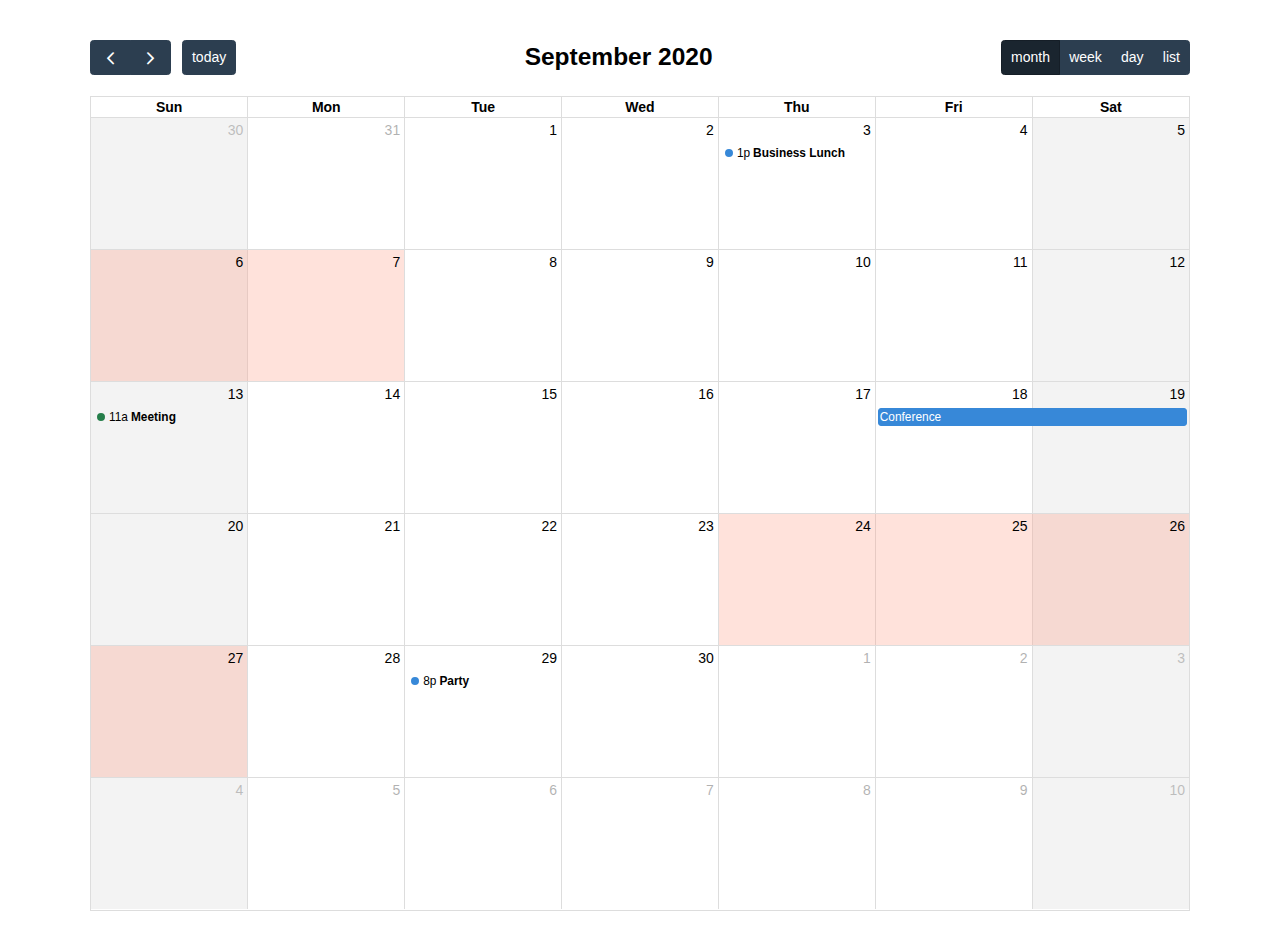
<file: static/calendar/examples/background-events.html>
<!DOCTYPE html>
<html>
<head>
<meta charset='utf-8' />
<link href='../lib/main.css' rel='stylesheet' />
<script src='../lib/main.js'></script>
<script>

  document.addEventListener('DOMContentLoaded', function() {
    var calendarEl = document.getElementById('calendar');

    var calendar = new FullCalendar.Calendar(calendarEl, {
      headerToolbar: {
        left: 'prev,next today',
        center: 'title',
        right: 'dayGridMonth,timeGridWeek,timeGridDay,listMonth'
      },
      initialDate: '2020-09-12',
      navLinks: true, // can click day/week names to navigate views
      businessHours: true, // display business hours
      editable: true,
      selectable: true,
      events: [
        {
          title: 'Business Lunch',
          start: '2020-09-03T13:00:00',
          constraint: 'businessHours'
        },
        {
          title: 'Meeting',
          start: '2020-09-13T11:00:00',
          constraint: 'availableForMeeting', // defined below
          color: '#257e4a'
        },
        {
          title: 'Conference',
          start: '2020-09-18',
          end: '2020-09-20'
        },
        {
          title: 'Party',
          start: '2020-09-29T20:00:00'
        },

        // areas where "Meeting" must be dropped
        {
          groupId: 'availableForMeeting',
          start: '2020-09-11T10:00:00',
          end: '2020-09-11T16:00:00',
          display: 'background'
        },
        {
          groupId: 'availableForMeeting',
          start: '2020-09-13T10:00:00',
          end: '2020-09-13T16:00:00',
          display: 'background'
        },

        // red areas where no events can be dropped
        {
          start: '2020-09-24',
          end: '2020-09-28',
          overlap: false,
          display: 'background',
          color: '#ff9f89'
        },
        {
          start: '2020-09-06',
          end: '2020-09-08',
          overlap: false,
          display: 'background',
          color: '#ff9f89'
        }
      ]
    });

    calendar.render();
  });

</script>
<style>

  body {
    margin: 40px 10px;
    padding: 0;
    font-family: Arial, Helvetica Neue, Helvetica, sans-serif;
    font-size: 14px;
  }

  #calendar {
    max-width: 1100px;
    margin: 0 auto;
  }

</style>
</head>
<body>

  <div id='calendar'></div>

</body>
</html>
</file>
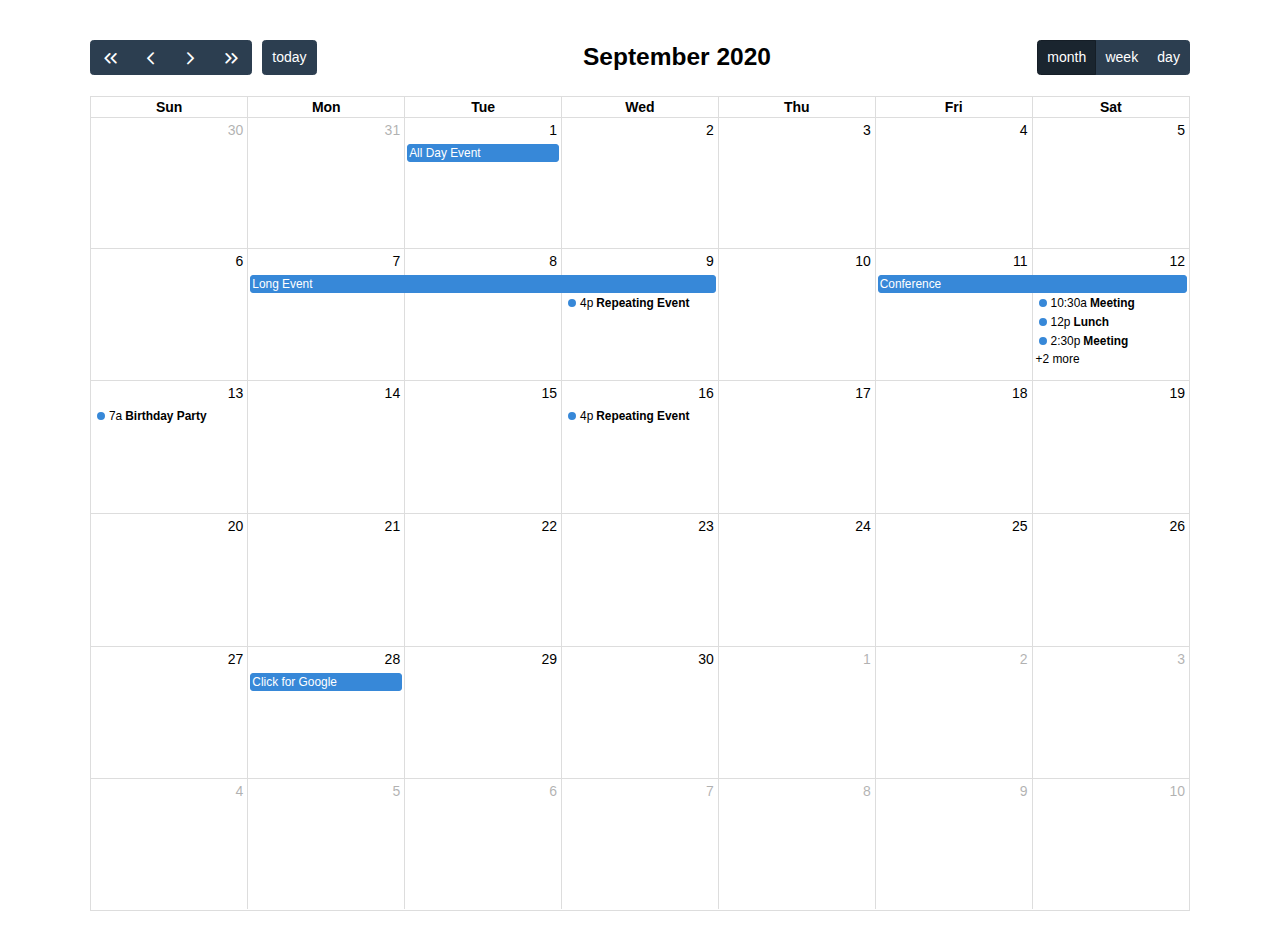
<file: static/calendar/examples/daygrid-views.html>
<!DOCTYPE html>
<html>
<head>
<meta charset='utf-8' />
<link href='../lib/main.css' rel='stylesheet' />
<script src='../lib/main.js'></script>
<script>

  document.addEventListener('DOMContentLoaded', function() {
    var calendarEl = document.getElementById('calendar');

    var calendar = new FullCalendar.Calendar(calendarEl, {
      headerToolbar: {
        left: 'prevYear,prev,next,nextYear today',
        center: 'title',
        right: 'dayGridMonth,dayGridWeek,dayGridDay'
      },
      initialDate: '2020-09-12',
      navLinks: true, // can click day/week names to navigate views
      editable: true,
      dayMaxEvents: true, // allow "more" link when too many events
      events: [
        {
          title: 'All Day Event',
          start: '2020-09-01'
        },
        {
          title: 'Long Event',
          start: '2020-09-07',
          end: '2020-09-10'
        },
        {
          groupId: 999,
          title: 'Repeating Event',
          start: '2020-09-09T16:00:00'
        },
        {
          groupId: 999,
          title: 'Repeating Event',
          start: '2020-09-16T16:00:00'
        },
        {
          title: 'Conference',
          start: '2020-09-11',
          end: '2020-09-13'
        },
        {
          title: 'Meeting',
          start: '2020-09-12T10:30:00',
          end: '2020-09-12T12:30:00'
        },
        {
          title: 'Lunch',
          start: '2020-09-12T12:00:00'
        },
        {
          title: 'Meeting',
          start: '2020-09-12T14:30:00'
        },
        {
          title: 'Happy Hour',
          start: '2020-09-12T17:30:00'
        },
        {
          title: 'Dinner',
          start: '2020-09-12T20:00:00'
        },
        {
          title: 'Birthday Party',
          start: '2020-09-13T07:00:00'
        },
        {
          title: 'Click for Google',
          url: 'http://google.com/',
          start: '2020-09-28'
        }
      ]
    });

    calendar.render();
  });

</script>
<style>

  body {
    margin: 40px 10px;
    padding: 0;
    font-family: Arial, Helvetica Neue, Helvetica, sans-serif;
    font-size: 14px;
  }

  #calendar {
    max-width: 1100px;
    margin: 0 auto;
  }

</style>
</head>
<body>

  <div id='calendar'></div>

</body>
</html>
</file>
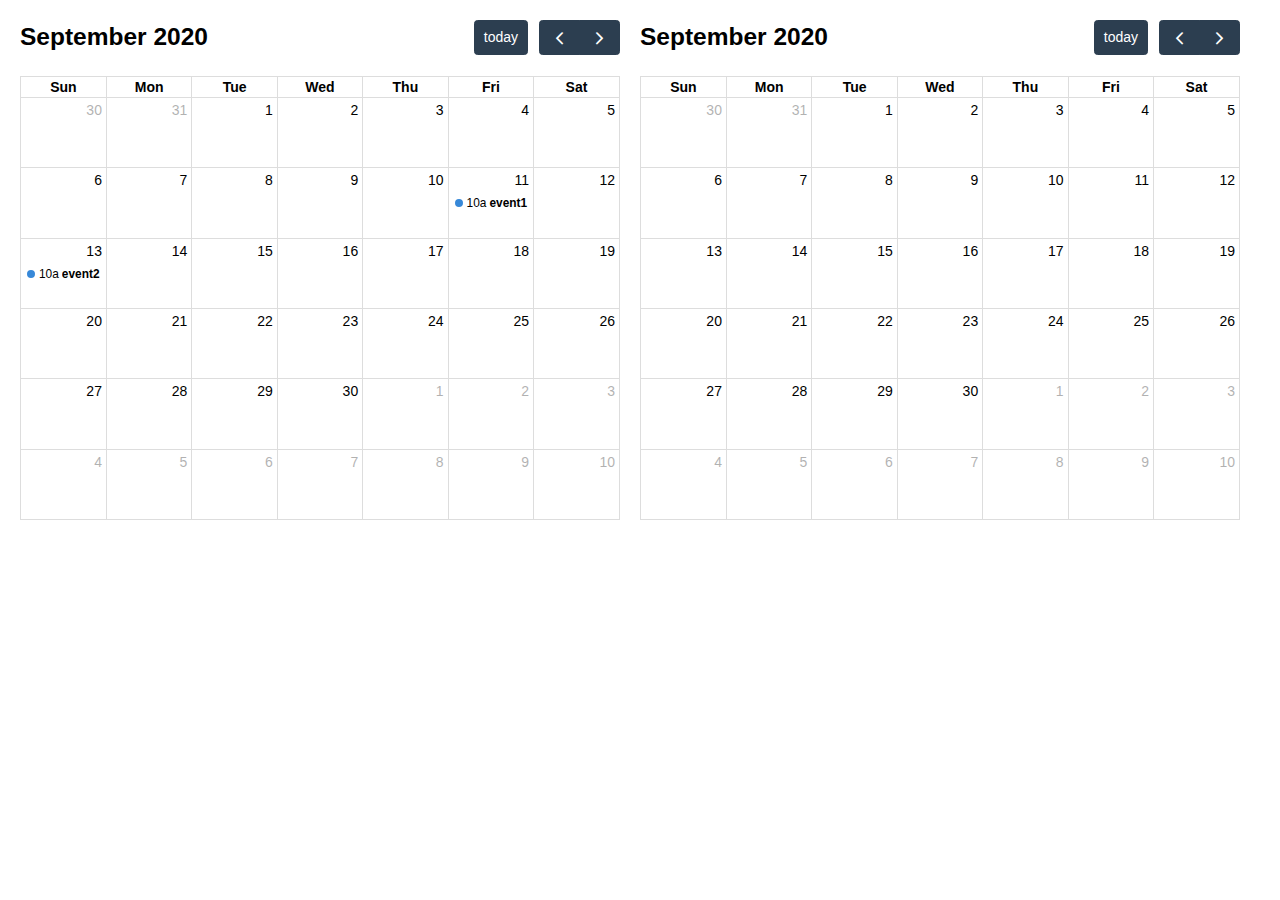
<file: static/calendar/examples/external-dragging-2cals.html>
<!DOCTYPE html>
<html>
<head>
<meta charset='utf-8' />
<link href='../lib/main.css' rel='stylesheet' />
<script src='../lib/main.js'></script>
<script>

  document.addEventListener('DOMContentLoaded', function() {
    var srcCalendarEl = document.getElementById('source-calendar');
    var destCalendarEl = document.getElementById('destination-calendar');

    var srcCalendar = new FullCalendar.Calendar(srcCalendarEl, {
      editable: true,
      initialDate: '2020-09-12',
      events: [
        {
          title: 'event1',
          start: '2020-09-11T10:00:00',
          end: '2020-09-11T16:00:00'
        },
        {
          title: 'event2',
          start: '2020-09-13T10:00:00',
          end: '2020-09-13T16:00:00'
        }
      ],
      eventLeave: function(info) {
        console.log('event left!', info.event);
      }
    });

    var destCalendar = new FullCalendar.Calendar(destCalendarEl, {
      initialDate: '2020-09-12',
      editable: true,
      droppable: true, // will let it receive events!
      eventReceive: function(info) {
        console.log('event received!', info.event);
      }
    });

    srcCalendar.render();
    destCalendar.render();
  });

</script>
<style>

  body {
    margin: 20px 0 0 20px;
    font-size: 14px;
    font-family: Arial, Helvetica Neue, Helvetica, sans-serif;
  }

  #source-calendar,
  #destination-calendar {
    float: left;
    width: 600px;
    margin: 0 20px 20px 0;
  }

</style>
</head>
<body>

  <div id='source-calendar'></div>
  <div id='destination-calendar'></div>

</body>
</html>
</file>
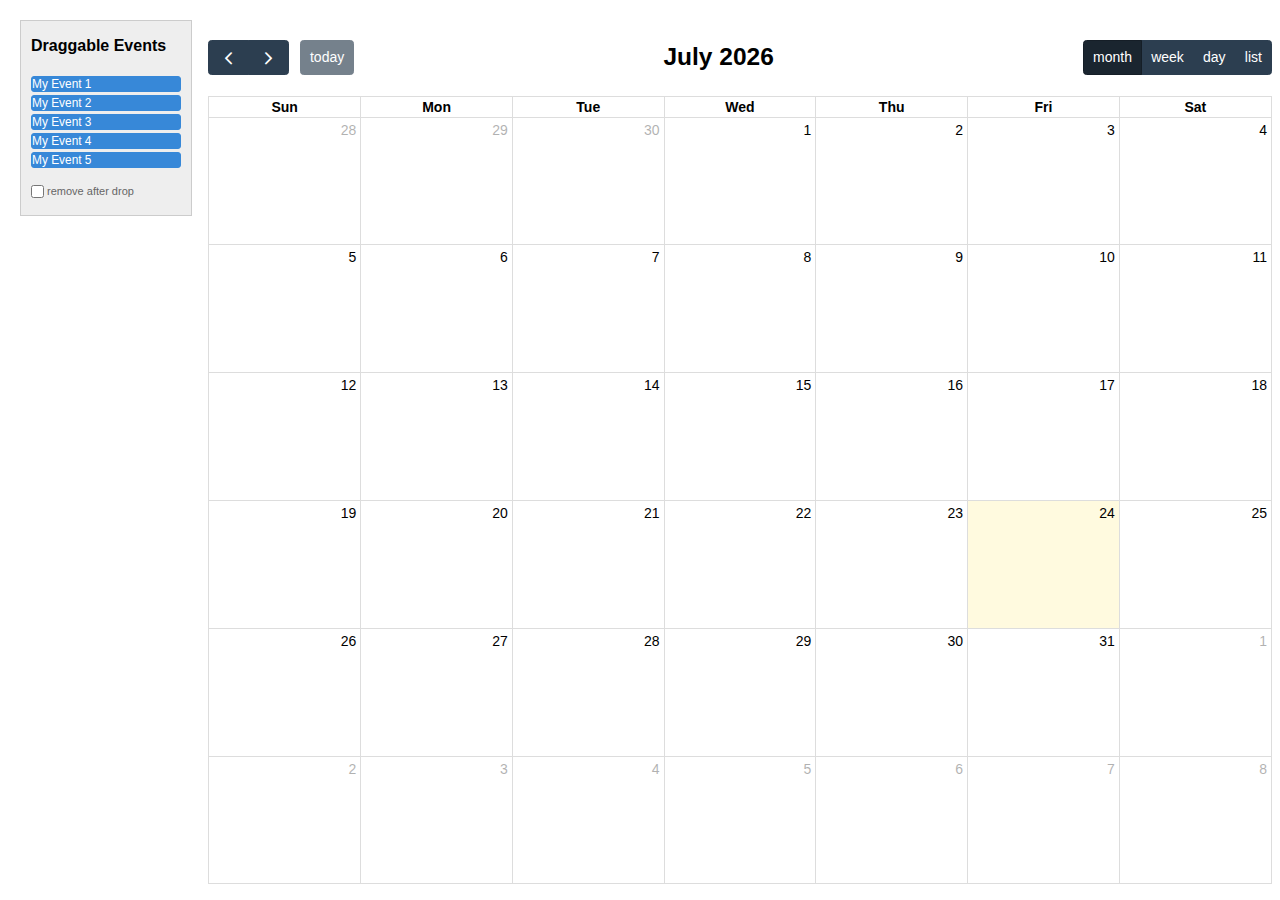
<file: static/calendar/examples/external-dragging-builtin.html>
<!DOCTYPE html>
<html>
<head>
<meta charset='utf-8' />
<link href='../lib/main.css' rel='stylesheet' />
<script src='../lib/main.js'></script>
<script>

  document.addEventListener('DOMContentLoaded', function() {

    /* initialize the external events
    -----------------------------------------------------------------*/

    var containerEl = document.getElementById('external-events-list');
    new FullCalendar.Draggable(containerEl, {
      itemSelector: '.fc-event',
      eventData: function(eventEl) {
        return {
          title: eventEl.innerText.trim()
        }
      }
    });

    //// the individual way to do it
    // var containerEl = document.getElementById('external-events-list');
    // var eventEls = Array.prototype.slice.call(
    //   containerEl.querySelectorAll('.fc-event')
    // );
    // eventEls.forEach(function(eventEl) {
    //   new FullCalendar.Draggable(eventEl, {
    //     eventData: {
    //       title: eventEl.innerText.trim(),
    //     }
    //   });
    // });

    /* initialize the calendar
    -----------------------------------------------------------------*/

    var calendarEl = document.getElementById('calendar');
    var calendar = new FullCalendar.Calendar(calendarEl, {
      headerToolbar: {
        left: 'prev,next today',
        center: 'title',
        right: 'dayGridMonth,timeGridWeek,timeGridDay,listWeek'
      },
      editable: true,
      droppable: true, // this allows things to be dropped onto the calendar
      drop: function(arg) {
        // is the "remove after drop" checkbox checked?
        if (document.getElementById('drop-remove').checked) {
          // if so, remove the element from the "Draggable Events" list
          arg.draggedEl.parentNode.removeChild(arg.draggedEl);
        }
      }
    });
    calendar.render();

  });

</script>
<style>

  body {
    margin-top: 40px;
    font-size: 14px;
    font-family: Arial, Helvetica Neue, Helvetica, sans-serif;
  }

  #external-events {
    position: fixed;
    left: 20px;
    top: 20px;
    width: 150px;
    padding: 0 10px;
    border: 1px solid #ccc;
    background: #eee;
    text-align: left;
  }

  #external-events h4 {
    font-size: 16px;
    margin-top: 0;
    padding-top: 1em;
  }

  #external-events .fc-event {
    margin: 3px 0;
    cursor: move;
  }

  #external-events p {
    margin: 1.5em 0;
    font-size: 11px;
    color: #666;
  }

  #external-events p input {
    margin: 0;
    vertical-align: middle;
  }

  #calendar-wrap {
    margin-left: 200px;
  }

  #calendar {
    max-width: 1100px;
    margin: 0 auto;
  }

</style>
</head>
<body>
  <div id='wrap'>

    <div id='external-events'>
      <h4>Draggable Events</h4>

      <div id='external-events-list'>
        <div class='fc-event fc-h-event fc-daygrid-event fc-daygrid-block-event'>
          <div class='fc-event-main'>My Event 1</div>
        </div>
        <div class='fc-event fc-h-event fc-daygrid-event fc-daygrid-block-event'>
          <div class='fc-event-main'>My Event 2</div>
        </div>
        <div class='fc-event fc-h-event fc-daygrid-event fc-daygrid-block-event'>
          <div class='fc-event-main'>My Event 3</div>
        </div>
        <div class='fc-event fc-h-event fc-daygrid-event fc-daygrid-block-event'>
          <div class='fc-event-main'>My Event 4</div>
        </div>
        <div class='fc-event fc-h-event fc-daygrid-event fc-daygrid-block-event'>
          <div class='fc-event-main'>My Event 5</div>
        </div>
      </div>

      <p>
        <input type='checkbox' id='drop-remove' />
        <label for='drop-remove'>remove after drop</label>
      </p>
    </div>

    <div id='calendar-wrap'>
      <div id='calendar'></div>
    </div>

  </div>
</body>
</html>
</file>
<file: static/calendar/lib/main.css>
/* classes attached to <body> */

.fc-not-allowed,
.fc-not-allowed .fc-event { /* override events' custom cursors */
  cursor: not-allowed;
}

.fc-unselectable {
  -webkit-user-select: none;
     -moz-user-select: none;
      -ms-user-select: none;
          user-select: none;
  -webkit-touch-callout: none;
  -webkit-tap-highlight-color: rgba(0, 0, 0, 0);
}
.fc {
  /* layout of immediate children */
  display: flex;
  flex-direction: column;

  font-size: 1em
}
.fc,
  .fc *,
  .fc *:before,
  .fc *:after {
    box-sizing: border-box;
  }
.fc table {
    border-collapse: collapse;
    border-spacing: 0;
    font-size: 1em; /* normalize cross-browser */
  }
.fc th {
    text-align: center;
  }
.fc th,
  .fc td {
    vertical-align: top;
    padding: 0;
  }
.fc a[data-navlink] {
    cursor: pointer;
  }
.fc a[data-navlink]:hover {
    text-decoration: underline;
  }
.fc-direction-ltr {
  direction: ltr;
  text-align: left;
}
.fc-direction-rtl {
  direction: rtl;
  text-align: right;
}
.fc-theme-standard td,
  .fc-theme-standard th {
    border: 1px solid #ddd;
    border: 1px solid var(--fc-border-color, #ddd);
  }
/* for FF, which doesn't expand a 100% div within a table cell. use absolute positioning */
/* inner-wrappers are responsible for being absolute */
/* TODO: best place for this? */
.fc-liquid-hack td,
  .fc-liquid-hack th {
    position: relative;
  }

@font-face {
  font-family: 'fcicons';
  src: url("[data-uri]") format('truetype');
  font-weight: normal;
  font-style: normal;
}

.fc-icon {
  /* added for fc */
  display: inline-block;
  width: 1em;
  height: 1em;
  text-align: center;
  -webkit-user-select: none;
     -moz-user-select: none;
      -ms-user-select: none;
          user-select: none;

  /* use !important to prevent issues with browser extensions that change fonts */
  font-family: 'fcicons' !important;
  speak: none;
  font-style: normal;
  font-weight: normal;
  font-variant: normal;
  text-transform: none;
  line-height: 1;

  /* Better Font Rendering =========== */
  -webkit-font-smoothing: antialiased;
  -moz-osx-font-smoothing: grayscale;
}

.fc-icon-chevron-left:before {
  content: "\e900";
}

.fc-icon-chevron-right:before {
  content: "\e901";
}

.fc-icon-chevrons-left:before {
  content: "\e902";
}

.fc-icon-chevrons-right:before {
  content: "\e903";
}

.fc-icon-minus-square:before {
  content: "\e904";
}

.fc-icon-plus-square:before {
  content: "\e905";
}

.fc-icon-x:before {
  content: "\e906";
}
/*
Lots taken from Flatly (MIT): https://bootswatch.com/4/flatly/bootstrap.css

These styles only apply when the standard-theme is activated.
When it's NOT activated, the fc-button classes won't even be in the DOM.
*/
.fc {

  /* reset */

}
.fc .fc-button {
    border-radius: 0;
    overflow: visible;
    text-transform: none;
    margin: 0;
    font-family: inherit;
    font-size: inherit;
    line-height: inherit;
  }
.fc .fc-button:focus {
    outline: 1px dotted;
    outline: 5px auto -webkit-focus-ring-color;
  }
.fc .fc-button {
    -webkit-appearance: button;
  }
.fc .fc-button:not(:disabled) {
    cursor: pointer;
  }
.fc .fc-button::-moz-focus-inner {
    padding: 0;
    border-style: none;
  }
.fc {

  /* theme */

}
.fc .fc-button {
    display: inline-block;
    font-weight: 400;
    text-align: center;
    vertical-align: middle;
    -webkit-user-select: none;
       -moz-user-select: none;
        -ms-user-select: none;
            user-select: none;
    background-color: transparent;
    border: 1px solid transparent;
    padding: 0.4em 0.65em;
    font-size: 1em;
    line-height: 1.5;
    border-radius: 0.25em;
  }
.fc .fc-button:hover {
    text-decoration: none;
  }
.fc .fc-button:focus {
    outline: 0;
    box-shadow: 0 0 0 0.2rem rgba(44, 62, 80, 0.25);
  }
.fc .fc-button:disabled {
    opacity: 0.65;
  }
.fc {

  /* "primary" coloring */

}
.fc .fc-button-primary {
    color: #fff;
    color: var(--fc-button-text-color, #fff);
    background-color: #2C3E50;
    background-color: var(--fc-button-bg-color, #2C3E50);
    border-color: #2C3E50;
    border-color: var(--fc-button-border-color, #2C3E50);
  }
.fc .fc-button-primary:hover {
    color: #fff;
    color: var(--fc-button-text-color, #fff);
    background-color: #1e2b37;
    background-color: var(--fc-button-hover-bg-color, #1e2b37);
    border-color: #1a252f;
    border-color: var(--fc-button-hover-border-color, #1a252f);
  }
.fc .fc-button-primary:disabled { /* not DRY */
    color: #fff;
    color: var(--fc-button-text-color, #fff);
    background-color: #2C3E50;
    background-color: var(--fc-button-bg-color, #2C3E50);
    border-color: #2C3E50;
    border-color: var(--fc-button-border-color, #2C3E50); /* overrides :hover */
  }
.fc .fc-button-primary:focus {
    box-shadow: 0 0 0 0.2rem rgba(76, 91, 106, 0.5);
  }
.fc .fc-button-primary:not(:disabled):active,
  .fc .fc-button-primary:not(:disabled).fc-button-active {
    color: #fff;
    color: var(--fc-button-text-color, #fff);
    background-color: #1a252f;
    background-color: var(--fc-button-active-bg-color, #1a252f);
    border-color: #151e27;
    border-color: var(--fc-button-active-border-color, #151e27);
  }
.fc .fc-button-primary:not(:disabled):active:focus,
  .fc .fc-button-primary:not(:disabled).fc-button-active:focus {
    box-shadow: 0 0 0 0.2rem rgba(76, 91, 106, 0.5);
  }
.fc {

  /* icons within buttons */

}
.fc .fc-button .fc-icon {
    vertical-align: middle;
    font-size: 1.5em; /* bump up the size (but don't make it bigger than line-height of button, which is 1.5em also) */
  }
.fc .fc-button-group {
    position: relative;
    display: inline-flex;
    vertical-align: middle;
  }
.fc .fc-button-group > .fc-button {
    position: relative;
    flex: 1 1 auto;
  }
.fc .fc-button-group > .fc-button:hover {
    z-index: 1;
  }
.fc .fc-button-group > .fc-button:focus,
  .fc .fc-button-group > .fc-button:active,
  .fc .fc-button-group > .fc-button.fc-button-active {
    z-index: 1;
  }
.fc-direction-ltr .fc-button-group > .fc-button:not(:first-child) {
    margin-left: -1px;
    border-top-left-radius: 0;
    border-bottom-left-radius: 0;
  }
.fc-direction-ltr .fc-button-group > .fc-button:not(:last-child) {
    border-top-right-radius: 0;
    border-bottom-right-radius: 0;
  }
.fc-direction-rtl .fc-button-group > .fc-button:not(:first-child) {
    margin-right: -1px;
    border-top-right-radius: 0;
    border-bottom-right-radius: 0;
  }
.fc-direction-rtl .fc-button-group > .fc-button:not(:last-child) {
    border-top-left-radius: 0;
    border-bottom-left-radius: 0;
  }
.fc .fc-toolbar {
    display: flex;
    justify-content: space-between;
    align-items: center;
  }
.fc .fc-toolbar.fc-header-toolbar {
    margin-bottom: 1.5em;
  }
.fc .fc-toolbar.fc-footer-toolbar {
    margin-top: 1.5em;
  }
.fc .fc-toolbar-title {
    font-size: 1.75em;
    margin: 0;
  }
.fc-direction-ltr .fc-toolbar > * > :not(:first-child) {
    margin-left: .75em; /* space between */
  }
.fc-direction-rtl .fc-toolbar > * > :not(:first-child) {
    margin-right: .75em; /* space between */
  }
.fc-direction-rtl .fc-toolbar-ltr { /* when the toolbar-chunk positioning system is explicitly left-to-right */
    flex-direction: row-reverse;
  }
.fc .fc-scroller {
    -webkit-overflow-scrolling: touch;
    position: relative; /* for abs-positioned elements within */
  }
.fc .fc-scroller-liquid {
    height: 100%;
  }
.fc .fc-scroller-liquid-absolute {
    position: absolute;
    top: 0;
    right: 0;
    left: 0;
    bottom: 0;
  }
.fc .fc-scroller-harness {
    position: relative;
    overflow: hidden;
    direction: ltr;
      /* hack for chrome computing the scroller's right/left wrong for rtl. undone below... */
      /* TODO: demonstrate in codepen */
  }
.fc .fc-scroller-harness-liquid {
    height: 100%;
  }
.fc-direction-rtl .fc-scroller-harness > .fc-scroller { /* undo above hack */
    direction: rtl;
  }
.fc-theme-standard .fc-scrollgrid {
    border: 1px solid #ddd;
    border: 1px solid var(--fc-border-color, #ddd); /* bootstrap does this. match */
  }
.fc .fc-scrollgrid,
    .fc .fc-scrollgrid table { /* all tables (self included) */
      width: 100%; /* because tables don't normally do this */
      table-layout: fixed;
    }
.fc .fc-scrollgrid table { /* inner tables */
      border-top-style: hidden;
      border-left-style: hidden;
      border-right-style: hidden;
    }
.fc .fc-scrollgrid {

    border-collapse: separate;
    border-right-width: 0;
    border-bottom-width: 0;

  }
.fc .fc-scrollgrid-liquid {
    height: 100%;
  }
.fc .fc-scrollgrid-section { /* a <tr> */
    height: 1px /* better than 0, for firefox */

  }
.fc .fc-scrollgrid-section > td {
      height: 1px; /* needs a height so inner div within grow. better than 0, for firefox */
    }
.fc .fc-scrollgrid-section table {
      height: 1px;
        /* for most browsers, if a height isn't set on the table, can't do liquid-height within cells */
        /* serves as a min-height. harmless */
    }
.fc .fc-scrollgrid-section-liquid {
    height: auto

  }
.fc .fc-scrollgrid-section-liquid > td {
      height: 100%; /* better than `auto`, for firefox */
    }
.fc .fc-scrollgrid-section > * {
    border-top-width: 0;
    border-left-width: 0;
  }
.fc .fc-scrollgrid-section-header > *,
  .fc .fc-scrollgrid-section-footer > * {
    border-bottom-width: 0;
  }
.fc .fc-scrollgrid-section-body table,
  .fc .fc-scrollgrid-section-footer table {
    border-bottom-style: hidden; /* head keeps its bottom border tho */
  }
.fc {

  /* stickiness */

}
.fc .fc-scrollgrid-section-sticky > * {
    background: #fff;
    background: var(--fc-page-bg-color, #fff);
    position: -webkit-sticky;
    position: sticky;
    z-index: 2; /* TODO: var */
    /* TODO: box-shadow when sticking */
  }
.fc .fc-scrollgrid-section-header.fc-scrollgrid-section-sticky > * {
    top: 0; /* because border-sharing causes a gap at the top */
      /* TODO: give safari -1. has bug */
  }
.fc .fc-scrollgrid-section-footer.fc-scrollgrid-section-sticky > * {
    bottom: 0; /* known bug: bottom-stickiness doesn't work in safari */
  }
.fc .fc-scrollgrid-sticky-shim { /* for horizontal scrollbar */
    height: 1px; /* needs height to create scrollbars */
    margin-bottom: -1px;
  }
.fc-sticky { /* no .fc wrap because used as child of body */
  position: -webkit-sticky;
  position: sticky;
}
.fc .fc-view-harness {
    flex-grow: 1; /* because this harness is WITHIN the .fc's flexbox */
    position: relative;
  }
.fc {

  /* when the harness controls the height, make the view liquid */

}
.fc .fc-view-harness-active > .fc-view {
    position: absolute;
    top: 0;
    right: 0;
    bottom: 0;
    left: 0;
  }
.fc .fc-col-header-cell-cushion {
    display: inline-block; /* x-browser for when sticky (when multi-tier header) */
    padding: 2px 4px;
  }
.fc .fc-bg-event,
  .fc .fc-non-business,
  .fc .fc-highlight {
    /* will always have a harness with position:relative/absolute, so absolutely expand */
    position: absolute;
    top: 0;
    left: 0;
    right: 0;
    bottom: 0;
  }
.fc .fc-non-business {
    background: rgba(215, 215, 215, 0.3);
    background: var(--fc-non-business-color, rgba(215, 215, 215, 0.3));
  }
.fc .fc-bg-event {
    background: rgb(143, 223, 130);
    background: var(--fc-bg-event-color, rgb(143, 223, 130));
    opacity: 0.3;
    opacity: var(--fc-bg-event-opacity, 0.3)
  }
.fc .fc-bg-event .fc-event-title {
      margin: .5em;
      font-size: .85em;
      font-size: var(--fc-small-font-size, .85em);
      font-style: italic;
    }
.fc .fc-highlight {
    background: rgba(188, 232, 241, 0.3);
    background: var(--fc-highlight-color, rgba(188, 232, 241, 0.3));
  }
.fc .fc-cell-shaded,
  .fc .fc-day-disabled {
    background: rgba(208, 208, 208, 0.3);
    background: var(--fc-neutral-bg-color, rgba(208, 208, 208, 0.3));
  }
/* link resets */
/* ---------------------------------------------------------------------------------------------------- */
a.fc-event,
a.fc-event:hover {
  text-decoration: none;
}
/* cursor */
.fc-event[href],
.fc-event.fc-event-draggable {
  cursor: pointer;
}
/* event text content */
/* ---------------------------------------------------------------------------------------------------- */
.fc-event .fc-event-main {
    position: relative;
    z-index: 2;
  }
/* dragging */
/* ---------------------------------------------------------------------------------------------------- */
.fc-event-dragging:not(.fc-event-selected) { /* MOUSE */
    opacity: 0.75;
  }
.fc-event-dragging.fc-event-selected { /* TOUCH */
    box-shadow: 0 2px 7px rgba(0, 0, 0, 0.3);
  }
/* resizing */
/* ---------------------------------------------------------------------------------------------------- */
/* (subclasses should hone positioning for touch and non-touch) */
.fc-event .fc-event-resizer {
    display: none;
    position: absolute;
    z-index: 4;
  }
.fc-event:hover, /* MOUSE */
.fc-event-selected { /* TOUCH */

}
.fc-event:hover .fc-event-resizer, .fc-event-selected .fc-event-resizer {
    display: block;
  }
.fc-event-selected .fc-event-resizer {
    border-radius: 4px;
    border-radius: calc(var(--fc-event-resizer-dot-total-width, 8px) / 2);
    border-width: 1px;
    border-width: var(--fc-event-resizer-dot-border-width, 1px);
    width: 8px;
    width: var(--fc-event-resizer-dot-total-width, 8px);
    height: 8px;
    height: var(--fc-event-resizer-dot-total-width, 8px);
    border-style: solid;
    border-color: inherit;
    background: #fff;
    background: var(--fc-page-bg-color, #fff)

    /* expand hit area */

  }
.fc-event-selected .fc-event-resizer:before {
      content: '';
      position: absolute;
      top: -20px;
      left: -20px;
      right: -20px;
      bottom: -20px;
    }
/* selecting (always TOUCH) */
/* ---------------------------------------------------------------------------------------------------- */
.fc-event-selected {
  box-shadow: 0 2px 5px rgba(0, 0, 0, 0.2)

  /* expand hit area (subclasses should expand) */

}
.fc-event-selected:before {
    content: "";
    position: absolute;
    z-index: 3;
    top: 0;
    left: 0;
    right: 0;
    bottom: 0;
  }
.fc-event-selected {

  /* dimmer effect */

}
.fc-event-selected:after {
    content: "";
    background: rgba(0, 0, 0, 0.25);
    background: var(--fc-event-selected-overlay-color, rgba(0, 0, 0, 0.25));
    position: absolute;
    z-index: 1;

    /* assume there's a border on all sides. overcome it. */
    /* sometimes there's NOT a border, in which case the dimmer will go over */
    /* an adjacent border, which looks fine. */
    top: -1px;
    left: -1px;
    right: -1px;
    bottom: -1px;
  }
/*
A HORIZONTAL event
*/
.fc-h-event { /* allowed to be top-level */
  display: block;
  border: 1px solid #3788d8;
  border: 1px solid var(--fc-event-border-color, #3788d8);
  background-color: #3788d8;
  background-color: var(--fc-event-bg-color, #3788d8)

}
.fc-h-event .fc-event-main {
    color: #fff;
    color: var(--fc-event-text-color, #fff);
  }
.fc-h-event .fc-event-main-frame {
    display: flex; /* for make fc-event-title-container expand */
  }
.fc-h-event .fc-event-time {
    max-width: 100%; /* clip overflow on this element */
    overflow: hidden;
  }
.fc-h-event .fc-event-title-container { /* serves as a container for the sticky cushion */
    flex-grow: 1;
    flex-shrink: 1;
    min-width: 0; /* important for allowing to shrink all the way */
  }
.fc-h-event .fc-event-title {
    display: inline-block; /* need this to be sticky cross-browser */
    vertical-align: top; /* for not messing up line-height */
    left: 0;  /* for sticky */
    right: 0; /* for sticky */
    max-width: 100%; /* clip overflow on this element */
    overflow: hidden;
  }
.fc-h-event.fc-event-selected:before {
    /* expand hit area */
    top: -10px;
    bottom: -10px;
  }
/* adjust border and border-radius (if there is any) for non-start/end */
.fc-direction-ltr .fc-daygrid-block-event:not(.fc-event-start),
.fc-direction-rtl .fc-daygrid-block-event:not(.fc-event-end) {
  border-top-left-radius: 0;
  border-bottom-left-radius: 0;
  border-left-width: 0;
}
.fc-direction-ltr .fc-daygrid-block-event:not(.fc-event-end),
.fc-direction-rtl .fc-daygrid-block-event:not(.fc-event-start) {
  border-top-right-radius: 0;
  border-bottom-right-radius: 0;
  border-right-width: 0;
}
/* resizers */
.fc-h-event:not(.fc-event-selected) .fc-event-resizer {
  top: 0;
  bottom: 0;
  width: 8px;
  width: var(--fc-event-resizer-thickness, 8px);
}
.fc-direction-ltr .fc-h-event:not(.fc-event-selected) .fc-event-resizer-start,
.fc-direction-rtl .fc-h-event:not(.fc-event-selected) .fc-event-resizer-end {
  cursor: w-resize;
  left: -4px;
  left: calc(var(--fc-event-resizer-thickness, 8px) / -2);
}
.fc-direction-ltr .fc-h-event:not(.fc-event-selected) .fc-event-resizer-end,
.fc-direction-rtl .fc-h-event:not(.fc-event-selected) .fc-event-resizer-start {
  cursor: e-resize;
  right: -4px;
  right: calc(var(--fc-event-resizer-thickness, 8px) / -2);
}
/* resizers for TOUCH */
.fc-h-event.fc-event-selected .fc-event-resizer {
  top: 50%;
  margin-top: -4px;
  margin-top: calc(var(--fc-event-resizer-dot-total-width, 8px) / -2);
}
.fc-direction-ltr .fc-h-event.fc-event-selected .fc-event-resizer-start,
.fc-direction-rtl .fc-h-event.fc-event-selected .fc-event-resizer-end {
  left: -4px;
  left: calc(var(--fc-event-resizer-dot-total-width, 8px) / -2);
}
.fc-direction-ltr .fc-h-event.fc-event-selected .fc-event-resizer-end,
.fc-direction-rtl .fc-h-event.fc-event-selected .fc-event-resizer-start {
  right: -4px;
  right: calc(var(--fc-event-resizer-dot-total-width, 8px) / -2);
}


:root {
  --fc-daygrid-event-dot-width: 8px;
}
.fc .fc-popover {
    position: fixed;
    top: 0; /* for when not positioned yet */
    box-shadow: 0 2px 6px rgba(0,0,0,.15);
  }
.fc .fc-popover-header {
    display: flex;
    flex-direction: row;
    justify-content: space-between;
    align-items: center;
    padding: 3px 4px;
  }
.fc .fc-popover-title {
    margin: 0 2px;
  }
.fc .fc-popover-close {
    cursor: pointer;
    opacity: 0.65;
    font-size: 1.1em;
  }
.fc-theme-standard .fc-popover {
    border: 1px solid #ddd;
    border: 1px solid var(--fc-border-color, #ddd);
    background: #fff;
    background: var(--fc-page-bg-color, #fff);
  }
.fc-theme-standard .fc-popover-header {
    background: rgba(208, 208, 208, 0.3);
    background: var(--fc-neutral-bg-color, rgba(208, 208, 208, 0.3));
  }
/* help things clear margins of inner content */
.fc-daygrid-day-frame,
.fc-daygrid-day-events,
.fc-daygrid-event-harness { /* for event top/bottom margins */
}
.fc-daygrid-day-frame:before, .fc-daygrid-day-events:before, .fc-daygrid-event-harness:before {
  content: "";
  clear: both;
  display: table; }
.fc-daygrid-day-frame:after, .fc-daygrid-day-events:after, .fc-daygrid-event-harness:after {
  content: "";
  clear: both;
  display: table; }
.fc .fc-daygrid-body { /* a <div> that wraps the table */
    position: relative;
    z-index: 1; /* container inner z-index's because <tr>s can't do it */
  }
.fc .fc-daygrid-day.fc-day-today {
      background-color: rgba(255, 220, 40, 0.15);
      background-color: var(--fc-today-bg-color, rgba(255, 220, 40, 0.15));
    }
.fc .fc-daygrid-day-frame {
    position: relative;
    min-height: 100%; /* seems to work better than `height` because sets height after rows/cells naturally do it */
  }
.fc {

  /* cell top */

}
.fc .fc-daygrid-day-top {
    display: flex;
    flex-direction: row-reverse;
  }
.fc .fc-day-other .fc-daygrid-day-top {
    opacity: 0.3;
  }
.fc {

  /* day number (within cell top) */

}
.fc .fc-daygrid-day-number {
    position: relative;
    z-index: 4;
    padding: 4px;
  }
.fc {

  /* event container */

}
.fc .fc-daygrid-day-events {
    margin-top: 1px; /* needs to be margin, not padding, so that available cell height can be computed */
  }
.fc {

  /* positioning for balanced vs natural */

}
.fc .fc-daygrid-body-balanced .fc-daygrid-day-events {
      position: absolute;
      left: 0;
      right: 0;
    }
.fc .fc-daygrid-body-unbalanced .fc-daygrid-day-events {
      position: relative; /* for containing abs positioned event harnesses */
      min-height: 2em; /* in addition to being a min-height during natural height, equalizes the heights a little bit */
    }
.fc .fc-daygrid-body-natural { /* can coexist with -unbalanced */
  }
.fc .fc-daygrid-body-natural .fc-daygrid-day-events {
      margin-bottom: 1em;
    }
.fc {

  /* event harness */

}
.fc .fc-daygrid-event-harness {
    position: relative;
  }
.fc .fc-daygrid-event-harness-abs {
    position: absolute;
    top: 0; /* fallback coords for when cannot yet be computed */
    left: 0; /* */
    right: 0; /* */
  }
.fc .fc-daygrid-bg-harness {
    position: absolute;
    top: 0;
    bottom: 0;
  }
.fc {

  /* bg content */

}
.fc .fc-daygrid-day-bg .fc-non-business { z-index: 1 }
.fc .fc-daygrid-day-bg .fc-bg-event { z-index: 2 }
.fc .fc-daygrid-day-bg .fc-highlight { z-index: 3 }
.fc {

  /* events */

}
.fc .fc-daygrid-event {
    z-index: 6;
    margin-top: 1px;
  }
.fc .fc-daygrid-event.fc-event-mirror {
    z-index: 7;
  }
.fc {

  /* cell bottom (within day-events) */

}
.fc .fc-daygrid-day-bottom {
    font-size: .85em;
    margin: 2px 3px 0;
  }
.fc .fc-daygrid-more-link {
    position: relative;
    z-index: 4;
    cursor: pointer;
  }
.fc {

  /* week number (within frame) */

}
.fc .fc-daygrid-week-number {
    position: absolute;
    z-index: 5;
    top: 0;
    padding: 2px;
    min-width: 1.5em;
    text-align: center;
    background-color: rgba(208, 208, 208, 0.3);
    background-color: var(--fc-neutral-bg-color, rgba(208, 208, 208, 0.3));
    color: #808080;
    color: var(--fc-neutral-text-color, #808080);
  }
.fc {

  /* popover */

}
.fc .fc-more-popover {
    z-index: 8;
  }
.fc .fc-more-popover .fc-popover-body {
    min-width: 220px;
    padding: 10px;
  }
.fc-direction-ltr .fc-daygrid-event.fc-event-start,
.fc-direction-rtl .fc-daygrid-event.fc-event-end {
  margin-left: 2px;
}
.fc-direction-ltr .fc-daygrid-event.fc-event-end,
.fc-direction-rtl .fc-daygrid-event.fc-event-start {
  margin-right: 2px;
}
.fc-direction-ltr .fc-daygrid-week-number {
    left: 0;
    border-radius: 0 0 3px 0;
  }
.fc-direction-rtl .fc-daygrid-week-number {
    right: 0;
    border-radius: 0 0 0 3px;
  }
.fc-liquid-hack .fc-daygrid-day-frame {
    position: static; /* will cause inner absolute stuff to expand to <td> */
  }
.fc-daygrid-event { /* make root-level, because will be dragged-and-dropped outside of a component root */
  position: relative; /* for z-indexes assigned later */
  white-space: nowrap;
  border-radius: 3px; /* dot event needs this to when selected */
  font-size: .85em;
  font-size: var(--fc-small-font-size, .85em);
}
/* --- the rectangle ("block") style of event --- */
.fc-daygrid-block-event .fc-event-time {
    font-weight: bold;
  }
.fc-daygrid-block-event .fc-event-time,
  .fc-daygrid-block-event .fc-event-title {
    padding: 1px;
  }
/* --- the dot style of event --- */
.fc-daygrid-dot-event {
  display: flex;
  align-items: center;
  padding: 2px 0

}
.fc-daygrid-dot-event .fc-event-title {
    flex-grow: 1;
    flex-shrink: 1;
    min-width: 0; /* important for allowing to shrink all the way */
    overflow: hidden;
    font-weight: bold;
  }
.fc-daygrid-dot-event:hover,
  .fc-daygrid-dot-event.fc-event-mirror {
    background: rgba(0, 0, 0, 0.1);
  }
.fc-daygrid-dot-event.fc-event-selected:before {
    /* expand hit area */
    top: -10px;
    bottom: -10px;
  }
.fc-daygrid-event-dot { /* the actual dot */
  margin: 0 4px;
  box-sizing: content-box;
  width: 0;
  height: 0;
  border: 4px solid #3788d8;
  border: calc(var(--fc-daygrid-event-dot-width, 8px) / 2) solid var(--fc-event-border-color, #3788d8);
  border-radius: 4px;
  border-radius: calc(var(--fc-daygrid-event-dot-width, 8px) / 2);
}
/* --- spacing between time and title --- */
.fc-direction-ltr .fc-daygrid-event .fc-event-time {
    margin-right: 3px;
  }
.fc-direction-rtl .fc-daygrid-event .fc-event-time {
    margin-left: 3px;
  }


/*
A VERTICAL event
*/

.fc-v-event { /* allowed to be top-level */
  display: block;
  border: 1px solid #3788d8;
  border: 1px solid var(--fc-event-border-color, #3788d8);
  background-color: #3788d8;
  background-color: var(--fc-event-bg-color, #3788d8)

}

.fc-v-event .fc-event-main {
    color: #fff;
    color: var(--fc-event-text-color, #fff);
    height: 100%;
  }

.fc-v-event .fc-event-main-frame {
    height: 100%;
    display: flex;
    flex-direction: column;
  }

.fc-v-event .fc-event-time {
    flex-grow: 0;
    flex-shrink: 0;
    max-height: 100%;
    overflow: hidden;
  }

.fc-v-event .fc-event-title-container { /* a container for the sticky cushion */
    flex-grow: 1;
    flex-shrink: 1;
    min-height: 0; /* important for allowing to shrink all the way */
  }

.fc-v-event .fc-event-title { /* will have fc-sticky on it */
    top: 0;
    bottom: 0;
    max-height: 100%; /* clip overflow */
    overflow: hidden;
  }

.fc-v-event:not(.fc-event-start) {
    border-top-width: 0;
    border-top-left-radius: 0;
    border-top-right-radius: 0;
  }

.fc-v-event:not(.fc-event-end) {
    border-bottom-width: 0;
    border-bottom-left-radius: 0;
    border-bottom-right-radius: 0;
  }

.fc-v-event.fc-event-selected:before {
    /* expand hit area */
    left: -10px;
    right: -10px;
  }

.fc-v-event {

  /* resizer (mouse AND touch) */

}

.fc-v-event .fc-event-resizer-start {
    cursor: n-resize;
  }

.fc-v-event .fc-event-resizer-end {
    cursor: s-resize;
  }

.fc-v-event {

  /* resizer for MOUSE */

}

.fc-v-event:not(.fc-event-selected) .fc-event-resizer {
      height: 8px;
      height: var(--fc-event-resizer-thickness, 8px);
      left: 0;
      right: 0;
    }

.fc-v-event:not(.fc-event-selected) .fc-event-resizer-start {
      top: -4px;
      top: calc(var(--fc-event-resizer-thickness, 8px) / -2);
    }

.fc-v-event:not(.fc-event-selected) .fc-event-resizer-end {
      bottom: -4px;
      bottom: calc(var(--fc-event-resizer-thickness, 8px) / -2);
    }

.fc-v-event {

  /* resizer for TOUCH (when event is "selected") */

}

.fc-v-event.fc-event-selected .fc-event-resizer {
      left: 50%;
      margin-left: -4px;
      margin-left: calc(var(--fc-event-resizer-dot-total-width, 8px) / -2);
    }

.fc-v-event.fc-event-selected .fc-event-resizer-start {
      top: -4px;
      top: calc(var(--fc-event-resizer-dot-total-width, 8px) / -2);
    }

.fc-v-event.fc-event-selected .fc-event-resizer-end {
      bottom: -4px;
      bottom: calc(var(--fc-event-resizer-dot-total-width, 8px) / -2);
    }
.fc .fc-timegrid .fc-daygrid-body { /* the all-day daygrid within the timegrid view */
    z-index: 2; /* put above the timegrid-body so that more-popover is above everything. TODO: better solution */
  }
.fc .fc-timegrid-divider {
    padding: 0 0 2px; /* browsers get confused when you set height. use padding instead */
  }
.fc .fc-timegrid-body {
    position: relative;
    z-index: 1; /* scope the z-indexes of slots and cols */
    min-height: 100%; /* fill height always, even when slat table doesn't grow */
  }
.fc .fc-timegrid-axis-chunk { /* for advanced ScrollGrid */
    position: relative /* offset parent for now-indicator-container */

  }
.fc .fc-timegrid-axis-chunk > table {
      position: relative;
      z-index: 1; /* above the now-indicator-container */
    }
.fc .fc-timegrid-slots {
    position: relative;
    z-index: 1;
  }
.fc .fc-timegrid-slot { /* a <td> */
    height: 1.5em;
    border-bottom: 0 /* each cell owns its top border */
  }
.fc .fc-timegrid-slot:empty:before {
      content: '\00a0'; /* make sure there's at least an empty space to create height for height syncing */
    }
.fc .fc-timegrid-slot-minor {
    border-top-style: dotted;
  }
.fc .fc-timegrid-slot-label-cushion {
    display: inline-block;
    white-space: nowrap;
  }
.fc .fc-timegrid-slot-label {
    vertical-align: middle; /* vertical align the slots */
  }
.fc {


  /* slots AND axis cells (top-left corner of view including the "all-day" text) */

}
.fc .fc-timegrid-axis-cushion,
  .fc .fc-timegrid-slot-label-cushion {
    padding: 0 4px;
  }
.fc {


  /* axis cells (top-left corner of view including the "all-day" text) */
  /* vertical align is more complicated, uses flexbox */

}
.fc .fc-timegrid-axis-frame-liquid {
    height: 100%; /* will need liquid-hack in FF */
  }
.fc .fc-timegrid-axis-frame {
    overflow: hidden;
    display: flex;
    align-items: center; /* vertical align */
    justify-content: flex-end; /* horizontal align. matches text-align below */
  }
.fc .fc-timegrid-axis-cushion {
    max-width: 60px; /* limits the width of the "all-day" text */
    flex-shrink: 0; /* allows text to expand how it normally would, regardless of constrained width */
  }
.fc-direction-ltr .fc-timegrid-slot-label-frame {
    text-align: right;
  }
.fc-direction-rtl .fc-timegrid-slot-label-frame {
    text-align: left;
  }
.fc-liquid-hack .fc-timegrid-axis-frame-liquid {
  height: auto;
  position: absolute;
  top: 0;
  right: 0;
  bottom: 0;
  left: 0;
  }
.fc .fc-timegrid-col.fc-day-today {
      background-color: rgba(255, 220, 40, 0.15);
      background-color: var(--fc-today-bg-color, rgba(255, 220, 40, 0.15));
    }
.fc .fc-timegrid-col-frame {
    min-height: 100%; /* liquid-hack is below */
    position: relative;
  }
.fc-liquid-hack .fc-timegrid-col-frame {
  height: auto;
  position: absolute;
  top: 0;
  right: 0;
  bottom: 0;
  left: 0;
  }
.fc-media-screen .fc-timegrid-cols {
    position: absolute; /* no z-index. children will decide and go above slots */
    top: 0;
    left: 0;
    right: 0;
    bottom: 0
  }
.fc-media-screen .fc-timegrid-cols > table {
      height: 100%;
    }
.fc-media-screen .fc-timegrid-col-bg,
  .fc-media-screen .fc-timegrid-col-events,
  .fc-media-screen .fc-timegrid-now-indicator-container {
    position: absolute;
    top: 0;
    left: 0;
    right: 0;
  }
.fc-media-screen .fc-timegrid-event-harness {
    position: absolute; /* top/left/right/bottom will all be set by JS */
  }
.fc {

  /* bg */

}
.fc .fc-timegrid-col-bg {
    z-index: 2; /* TODO: kill */
  }
.fc .fc-timegrid-col-bg .fc-non-business { z-index: 1 }
.fc .fc-timegrid-col-bg .fc-bg-event { z-index: 2 }
.fc .fc-timegrid-col-bg .fc-highlight { z-index: 3 }
.fc .fc-timegrid-bg-harness {
    position: absolute; /* top/bottom will be set by JS */
    left: 0;
    right: 0;
  }
.fc {

  /* fg events */
  /* (the mirror segs are put into a separate container with same classname, */
  /* and they must be after the normal seg container to appear at a higher z-index) */

}
.fc .fc-timegrid-col-events {
    z-index: 3;
    /* child event segs have z-indexes that are scoped within this div */
  }
.fc {

  /* now indicator */

}
.fc .fc-timegrid-now-indicator-container {
    bottom: 0;
    overflow: hidden; /* don't let overflow of lines/arrows cause unnecessary scrolling */
    /* z-index is set on the individual elements */
  }
.fc-direction-ltr .fc-timegrid-col-events {
    margin: 0 2.5% 0 2px;
  }
.fc-direction-rtl .fc-timegrid-col-events {
    margin: 0 2px 0 2.5%;
  }
.fc-timegrid-event-harness-inset .fc-timegrid-event,
.fc-timegrid-event.fc-event-mirror {
  box-shadow: 0px 0px 0px 1px #fff;
  box-shadow: 0px 0px 0px 1px var(--fc-page-bg-color, #fff);
}
.fc-timegrid-event { /* events need to be root */

  font-size: .85em;

  font-size: var(--fc-small-font-size, .85em);
  border-radius: 3px

}
.fc-timegrid-event .fc-event-main {
    padding: 1px 1px 0;
  }
.fc-timegrid-event .fc-event-time {
    white-space: nowrap;
    font-size: .85em;
    font-size: var(--fc-small-font-size, .85em);
    margin-bottom: 1px;
  }
.fc-timegrid-event-condensed .fc-event-main-frame {
    flex-direction: row;
    overflow: hidden;
  }
.fc-timegrid-event-condensed .fc-event-time:after {
    content: '\00a0-\00a0'; /* dash surrounded by non-breaking spaces */
  }
.fc-timegrid-event-condensed .fc-event-title {
    font-size: .85em;
    font-size: var(--fc-small-font-size, .85em)
  }
.fc-media-screen .fc-timegrid-event {
    position: absolute; /* absolute WITHIN the harness */
    top: 0;
    bottom: 1px; /* stay away from bottom slot line */
    left: 0;
    right: 0;
  }
.fc {

  /* line */

}
.fc .fc-timegrid-now-indicator-line {
    position: absolute;
    z-index: 4;
    left: 0;
    right: 0;
    border-style: solid;
    border-color: red;
    border-color: var(--fc-now-indicator-color, red);
    border-width: 1px 0 0;
  }
.fc {

  /* arrow */

}
.fc .fc-timegrid-now-indicator-arrow {
    position: absolute;
    z-index: 4;
    margin-top: -5px; /* vertically center on top coordinate */
    border-style: solid;
    border-color: red;
    border-color: var(--fc-now-indicator-color, red);
  }
.fc-direction-ltr .fc-timegrid-now-indicator-arrow {
    left: 0;

    /* triangle pointing right. TODO: mixin */
    border-width: 5px 0 5px 6px;
    border-top-color: transparent;
    border-bottom-color: transparent;
  }
.fc-direction-rtl .fc-timegrid-now-indicator-arrow {
    right: 0;

    /* triangle pointing left. TODO: mixin */
    border-width: 5px 6px 5px 0;
    border-top-color: transparent;
    border-bottom-color: transparent;
  }


:root {
  --fc-list-event-dot-width: 10px;
  --fc-list-event-hover-bg-color: #f5f5f5;
}
.fc-theme-standard .fc-list {
    border: 1px solid #ddd;
    border: 1px solid var(--fc-border-color, #ddd);
  }
.fc {

  /* message when no events */

}
.fc .fc-list-empty {
    background-color: rgba(208, 208, 208, 0.3);
    background-color: var(--fc-neutral-bg-color, rgba(208, 208, 208, 0.3));
    height: 100%;
    display: flex;
    justify-content: center;
    align-items: center; /* vertically aligns fc-list-empty-inner */
  }
.fc .fc-list-empty-cushion {
    margin: 5em 0;
  }
.fc {

  /* table within the scroller */
  /* ---------------------------------------------------------------------------------------------------- */

}
.fc .fc-list-table {
    width: 100%;
    border-style: hidden; /* kill outer border on theme */
  }
.fc .fc-list-table tr > * {
    border-left: 0;
    border-right: 0;
  }
.fc .fc-list-sticky .fc-list-day > * { /* the cells */
      position: -webkit-sticky;
      position: sticky;
      top: 0;
      background: #fff;
      background: var(--fc-page-bg-color, #fff); /* for when headers are styled to be transparent and sticky */
    }
.fc .fc-list-table th {
    padding: 0; /* uses an inner-wrapper instead... */
  }
.fc .fc-list-table td,
  .fc .fc-list-day-cushion {
    padding: 8px 14px;
  }
.fc {


  /* date heading rows */
  /* ---------------------------------------------------------------------------------------------------- */

}
.fc .fc-list-day-cushion:after {
  content: "";
  clear: both;
  display: table; /* clear floating */
    }
.fc-theme-standard .fc-list-day-cushion {
    background-color: rgba(208, 208, 208, 0.3);
    background-color: var(--fc-neutral-bg-color, rgba(208, 208, 208, 0.3));
  }
.fc-direction-ltr .fc-list-day-text,
.fc-direction-rtl .fc-list-day-side-text {
  float: left;
}
.fc-direction-ltr .fc-list-day-side-text,
.fc-direction-rtl .fc-list-day-text {
  float: right;
}
/* make the dot closer to the event title */
.fc-direction-ltr .fc-list-table .fc-list-event-graphic { padding-right: 0 }
.fc-direction-rtl .fc-list-table .fc-list-event-graphic { padding-left: 0 }
.fc .fc-list-event.fc-event-forced-url {
    cursor: pointer; /* whole row will seem clickable */
  }
.fc .fc-list-event:hover td {
    background-color: #f5f5f5;
    background-color: var(--fc-list-event-hover-bg-color, #f5f5f5);
  }
.fc {

  /* shrink certain cols */

}
.fc .fc-list-event-graphic,
  .fc .fc-list-event-time {
    white-space: nowrap;
    width: 1px;
  }
.fc .fc-list-event-dot {
    display: inline-block;
    box-sizing: content-box;
    width: 0;
    height: 0;
    border: 5px solid #3788d8;
    border: calc(var(--fc-list-event-dot-width, 10px) / 2) solid var(--fc-event-border-color, #3788d8);
    border-radius: 5px;
    border-radius: calc(var(--fc-list-event-dot-width, 10px) / 2);
  }
.fc {

  /* reset <a> styling */

}
.fc .fc-list-event-title a {
    color: inherit;
    text-decoration: none;
  }
.fc {

  /* underline link when hovering over any part of row */

}
.fc .fc-list-event.fc-event-forced-url:hover a {
    text-decoration: underline;
  }



  .fc-theme-bootstrap a:not([href]) {
    color: inherit; /* natural color for navlinks */
  }
</file>
